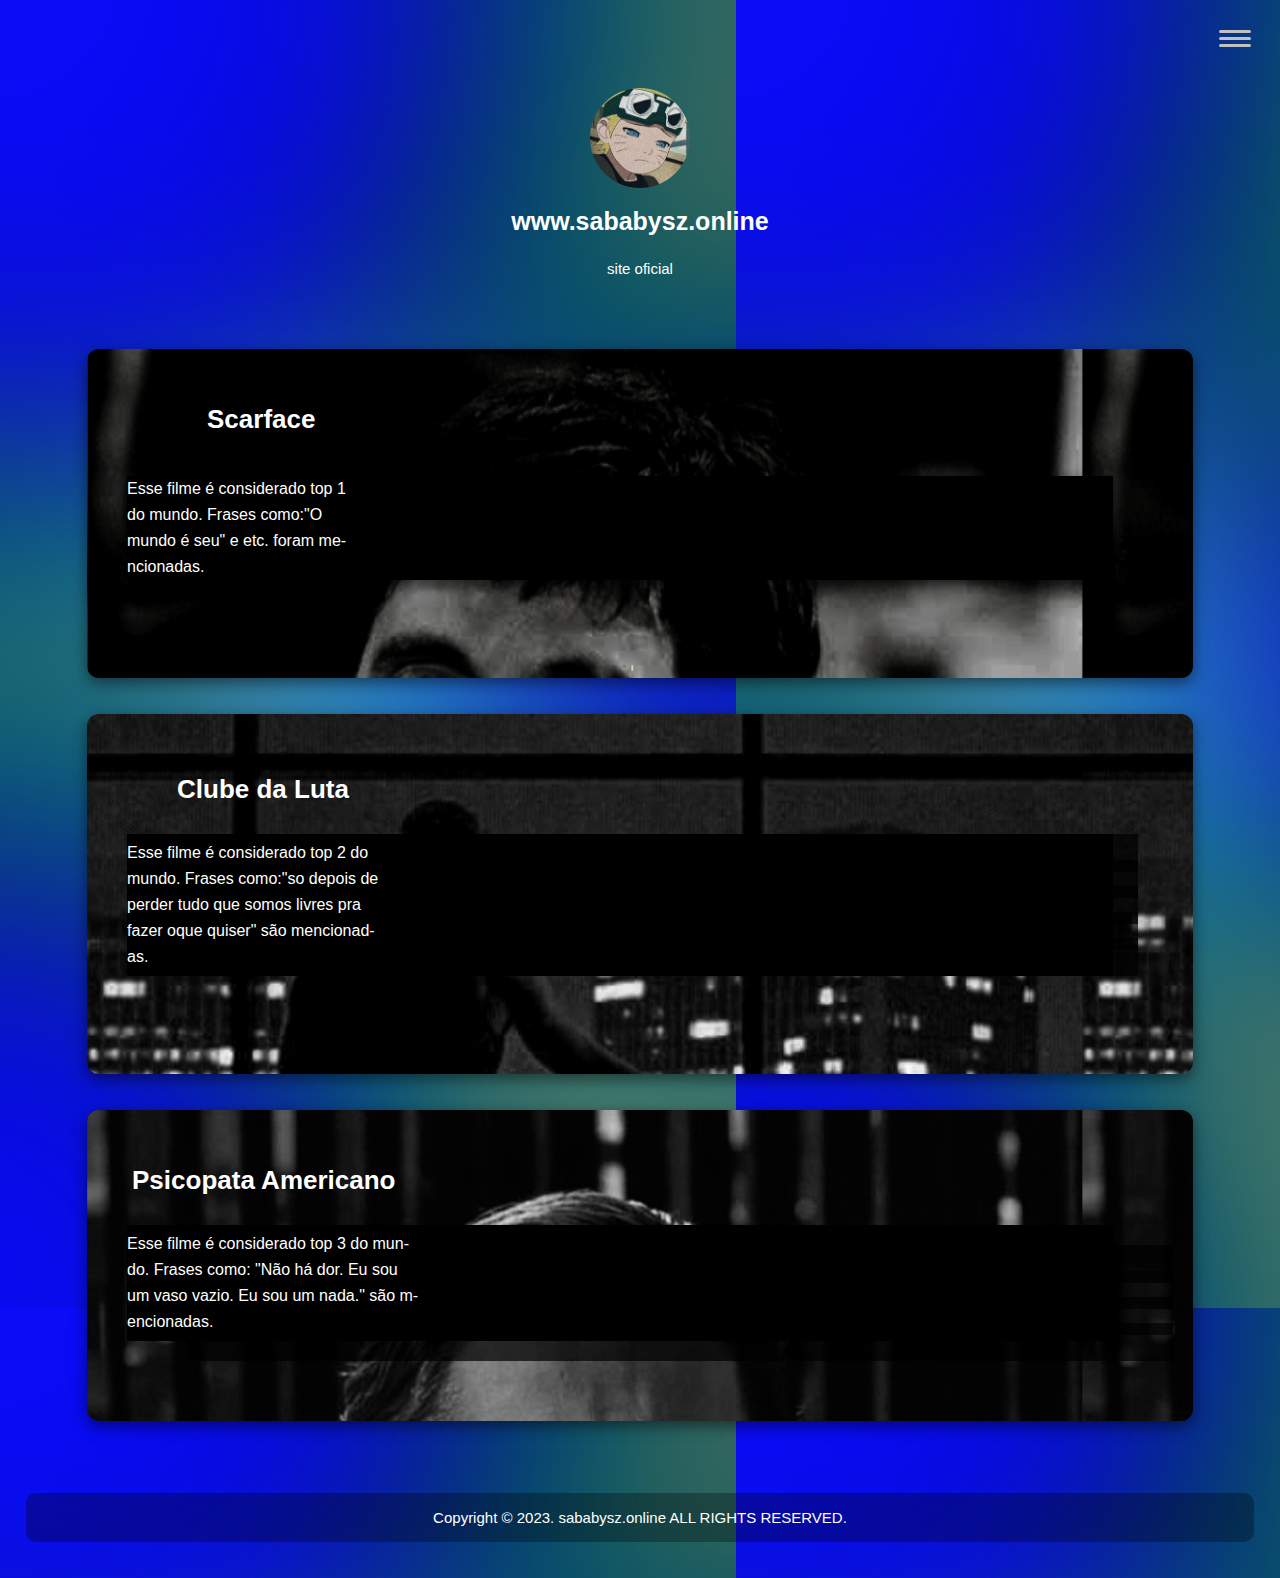
<file: index.html>
<!DOCTYPE html>
<html>

<head>
  <meta charset="UTF-8">
  <meta name="viewport" content="width=device-width, initial-scale=1">
  <title>sababysz online</title>
    <link rel="stylesheet" href="style.css">
    <link rel="stylesheet" href="scf.css">
    <link rel="stylesheet" href="club.css">
    <link rel="stylesheet" href="psic.css">

</head>

     
<body>
  
<header>
 
  <input type="checkbox" id="burger-toggle">
    <label for="burger-toggle" class="burger-menu">
      <div class="line"></div>
      <div class="line"></div>
      <div class="line"></div>
    </label>

 <nav class="menu">
              
   <div class="menu-inner">
              
    <ul class="menu-nav">
                  
      <li class="menu-nav-item"><a class="menu-nav-link" href="index.html"><span>
   <div>início</div>
     </span></a>
      </li>
                  
      <li class="menu-nav-item"><a class="menu-nav-link" href="scarface.html"><span>
  <div>Scarface</div>
   </span></a>
               </li>
                        
  <li class="menu-nav-item"><a class="menu-nav-link" href="club.html"><span>
  <div>Clube<p>da Luta</div>
   </span></a>
               </li>
                        
  <li class="menu-nav-item"><a class="menu-nav-link" href="psic.html"><span>
  <div>Psicopata<p>Americano</div>
   </span></a>
               </li>

               </ul>
              
               </div>

       </nav>
       
       
   <div class="logo">
     <center>
       <img src="naruto.jpg" alt="logo">
       <br>
       <br>
       <h1>www.sababysz.online</h1>
       <br>
         <p>site oficial</p>
       </ul>
     </center>
 
     <br>
     <br>
     <br>
     <br>
 
 
     <a href="scarface.html">
       <div class="box" id="box-1">
 
      <h2>Scarface</h2>
       <br>
      <p>Esse filme é considerado top 1<p>do mundo. Frases como:"O<p>mundo é seu" e etc. foram me-<p>ncionadas.</p>
 
         <br>
 
 
 
 
 
 
       </div>
     </a>
 
 
 
     <br>
     <br>
 
 
     <a href="club.html">
     <div class="box" id="box-2">
 
       <h2>Clube da Luta</h2>
       <br>
       <p>Esse filme é considerado top 2 do <p>mundo. Frases como:"so depois de <p>perder tudo que somos livres pra <p>fazer oque quiser" são mencionad-<p>as.</p>
 
       <br>
 
 
 
 
 
 
     </div>
 
 
 
 
     <br>
     <br>
 
 
 
     <a href="psic.html">
     <div class="box" id="box-3">
 
       <h2>Psicopata Americano</h2>
       <br>
      <p>Esse filme é considerado top 3 do mun-<p>do. Frases como: "Não há dor. Eu sou <p>um vaso vazio. Eu sou um nada." são m-<p>encionadas.</p>
 
 
     </div>
 
     <br>
     <br>
     <br>
     <br>
     
<div class="footer">
  
   <center>
 
      <p>Copyright © 2023. sababysz.online ALL RIGHTS RESERVED.</p>
 
     <br>
     <br> 
     
 </center>
     
</div>

</header>

</body>

</html>
</file>
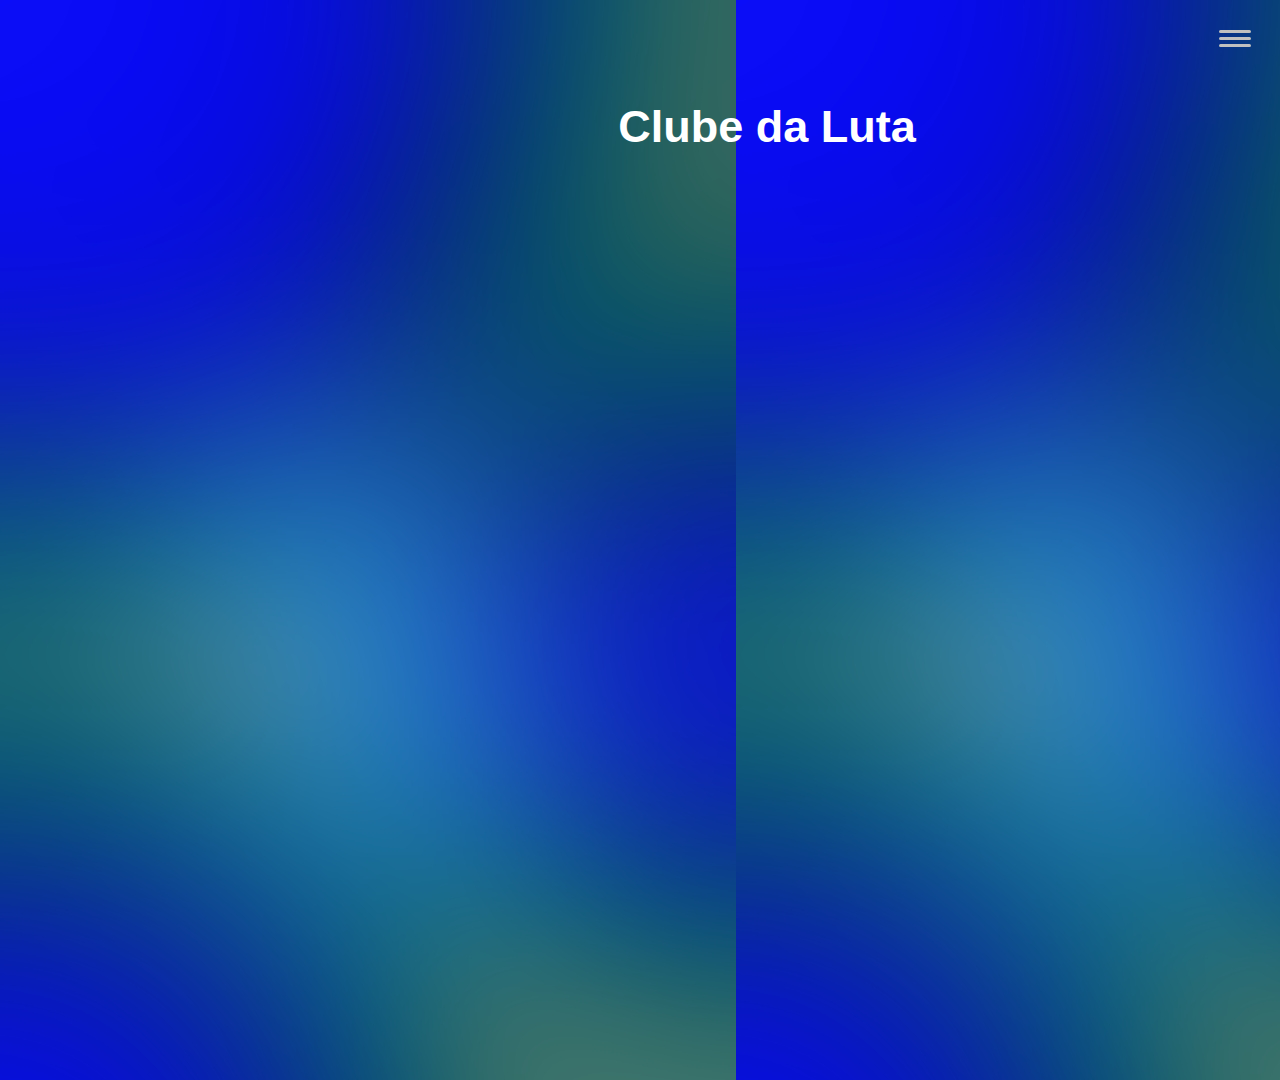
<file: club.html>
<!DOCTYPE html>
       <html>
       
     <head>
    <meta charset="UTF-8">
    <meta name="viewport" content="width=device-width, initial-scale=1">
    <title>sababysz online</title>
    <link rel="stylesheet" href="style.css">
    <link rel="stylesheet" href="scf.css">
    <link rel="stylesheet" href="club.css">
    <link rel="stylesheet" href="psic.css">
       </head>
       
       
       <body>
       
         <header>
       
           <input type="checkbox" id="burger-toggle">
           <label for="burger-toggle" class="burger-menu">
             <div class="line"></div>
             <div class="line"></div>
             <div class="line"></div>
           </label>
       
           <nav class="menu">
       
             <div class="menu-inner">
       
               <ul class="menu-nav">
       
                 <li class="menu-nav-item"><a class="menu-nav-link" href="index.html"><span>
                       <div>início</div>
                     </span></a>
                 </li>
       
                 <li class="menu-nav-item"><a class="menu-nav-link" href="scarface.html"><span>
                       <div>Scarface</div>
                     </span></a>
                 </li>
       
                 <li class="menu-nav-item"><a class="menu-nav-link" href="club.html"><span>
                       <div>Clube<p>da Luta</div>
                     </span></a>
                 </li>
       
                 <li class="menu-nav-item"><a class="menu-nav-link" href="psic.html"><span>
                       <div>Psicopata<p>Americano</div>
                     </span></a>
                 </li>
       
               </ul>
       
             </div>
       
           </nav>
           
           
<div class="titulo-club">
       
         <h1>Clube da Luta</h1>
       
       </div>
       
       </header>
       
       </body>
</file>
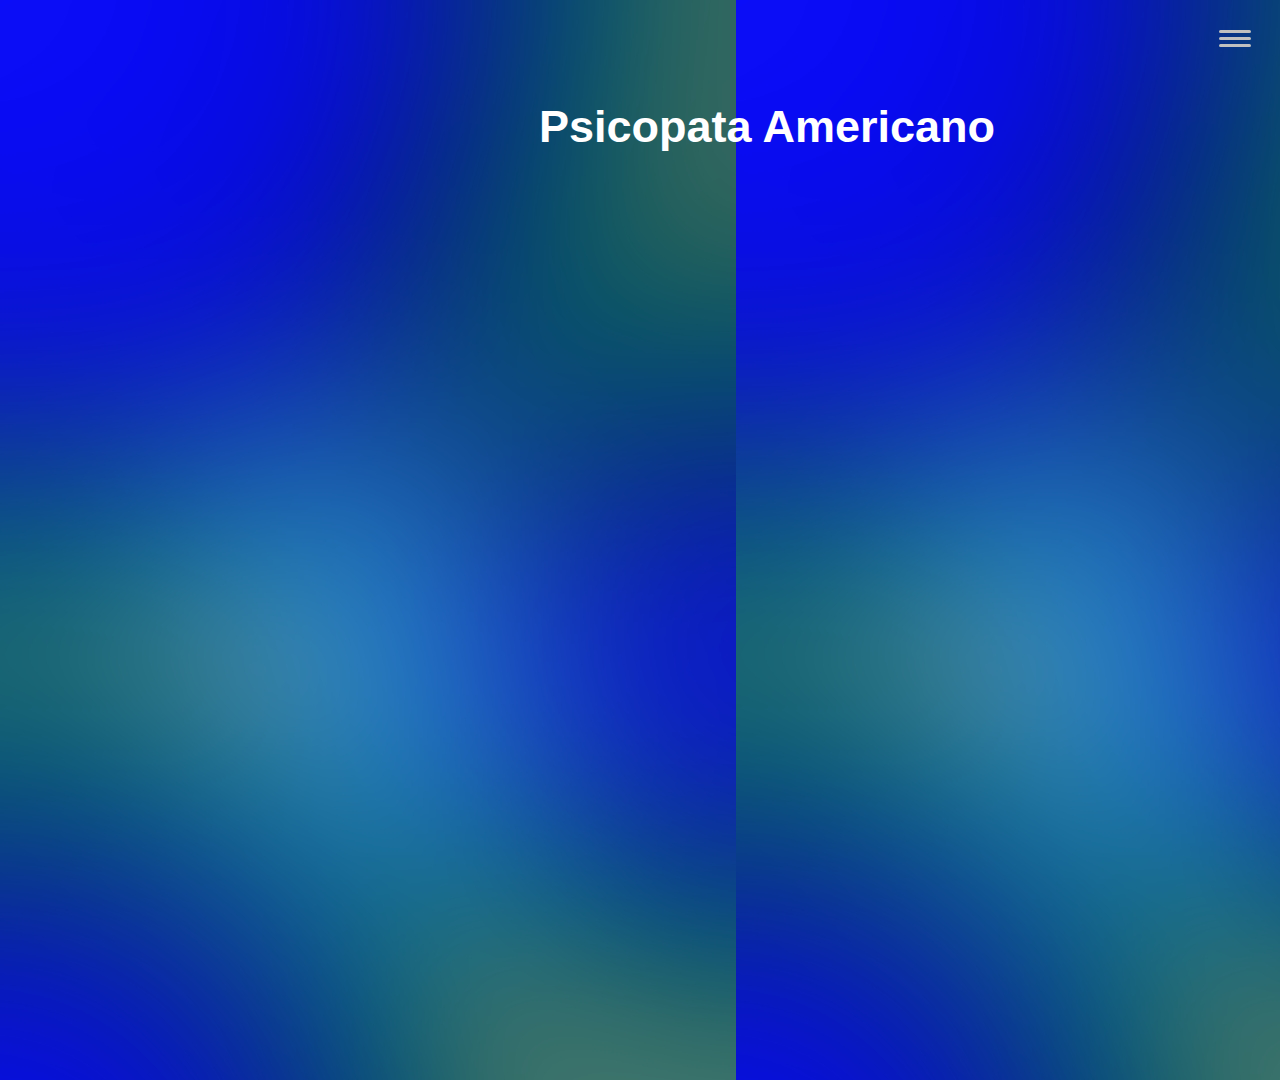
<file: psic.html>
<!DOCTYPE html>
<html>

<head>
  <meta charset="UTF-8">
  <meta name="viewport" content="width=device-width, initial-scale=1">
  <title>sababysz online</title>
  <link rel="stylesheet" href="style.css">
  <link rel="stylesheet" href="scf.css">
  <link rel="stylesheet" href="club.css">
  <link rel="stylesheet" href="psic.css">
</head>


<body>
  
<header>
    
  <input type="checkbox" id="burger-toggle">
    <label for="burger-toggle" class="burger-menu">
      <div class="line"></div>
      <div class="line"></div>
      <div class="line"></div>
    </label>

 <nav class="menu">
              
   <div class="menu-inner">
              
    <ul class="menu-nav">
                  
      <li class="menu-nav-item"><a class="menu-nav-link" href="index.html"><span>
   <div>início</div>
     </span></a>
      </li>
                  
      <li class="menu-nav-item"><a class="menu-nav-link" href="scarface.html"><span>
  <div>Scarface</div>
   </span></a>
               </li>
                        
  <li class="menu-nav-item"><a class="menu-nav-link" href="club.html"><span>
  <div>Clube<p>da Luta</div>
   </span></a>
               </li>
                        
  <li class="menu-nav-item"><a class="menu-nav-link" href="psic.html"><span>
  <div>Psicopata<p>Americano</div>
   </span></a>
               </li>

               </ul>
              
               </div>

       </nav>
       
       
<div class="titulo-psic">

    <h1>Psicopata Americano</h1>
    
 </div>

  </header>
         
</body>
</file>
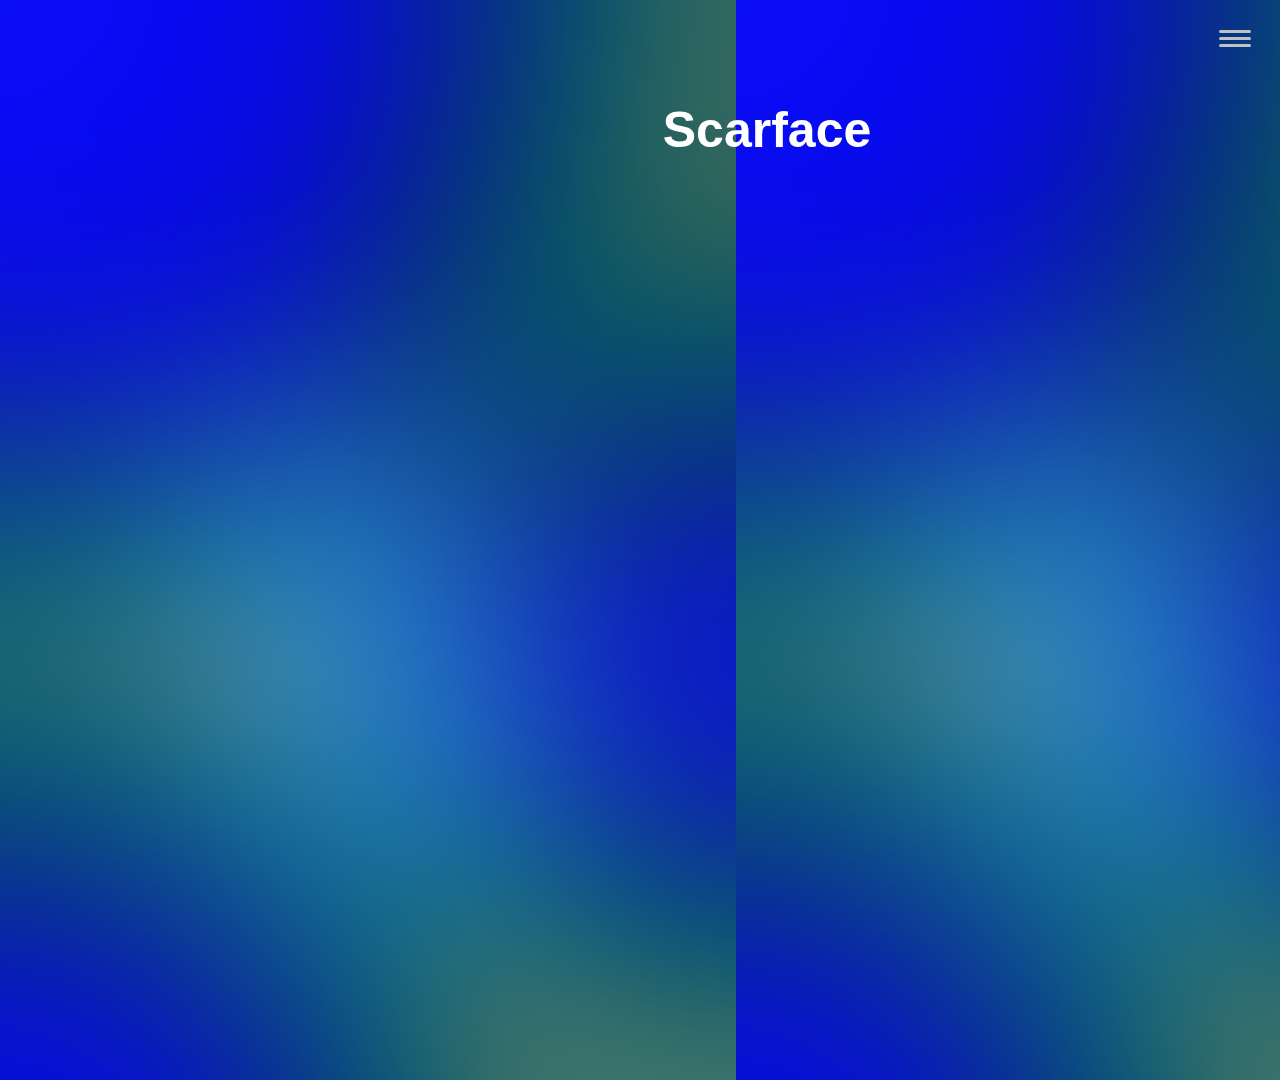
<file: scarface.html>
<!DOCTYPE html>
<html>

<head>
  <meta charset="UTF-8">
  <meta name="viewport" content="width=device-width, initial-scale=1">
  <title>scarface</title>
  <link rel="stylesheet" href="style.css">
  <link rel="stylesheet" href="scf.css">
  <link rel="stylesheet" href="club.css">
  <link rel="stylesheet" href="psic.css">
</head>


<body>
  
<header>
    
  <input type="checkbox" id="burger-toggle">
    <label for="burger-toggle" class="burger-menu">
      <div class="line"></div>
      <div class="line"></div>
      <div class="line"></div>
    </label>

 <nav class="menu">
              
   <div class="menu-inner">
              
    <ul class="menu-nav">
                  
      <li class="menu-nav-item"><a class="menu-nav-link" href="index.html"><span>
   <div>início</div>
     </span></a>
      </li>
                  
      <li class="menu-nav-item"><a class="menu-nav-link" href="scarface.html"><span>
  <div>Scarface</div>
   </span></a>
               </li>
                        
  <li class="menu-nav-item"><a class="menu-nav-link" href="club.html"><span>
  <div>Clube<p>da Luta</div>
   </span></a>
               </li>
                        
  <li class="menu-nav-item"><a class="menu-nav-link" href="psic.html"><span>
  <div>Psicopata<p>Americano</div>
   </span></a>
               </li>

               </ul>
              
               </div>

       </nav>

     
       
<div class="titulo"> 

    <h1>Scarface</h1>
    
 </div>

  </header>
         
</body>
</file>
<file: style.css>
* {
  padding: 0;
  margin: 0;
  box-sizing: border-box;
  font-family: "arial";
}

#burger-toggle {

  position: relative;
  appearance: none;
  opacity: 0;
  display:none;

}

#burger-toggle:checked ~ .menu {
  opacity: 1;
  visibility: visible;
}

#burger-toggle:checked ~ .menu .menu-nav-link span div,
#burger-toggle:checked ~ .menu img,
#burger-toggle:checked ~ .menu .title p {
  transform: translateY(0);
  transition: 1.2s 0.1s cubic-bezier(0.1, 0, 0.06, 1);
}
#burger-toggle:checked ~ .menu .image-link:nth-child(1) img {
  transition-delay: 0.1s;
}
#burger-toggle:checked ~ .menu .image-link:nth-child(2) img {
  transition-delay: 0.1s;
}
#burger-toggle:checked ~ .menu .image-link:nth-child(3) img {
  transition-delay: 0.1s;
}
#burger-toggle:checked ~ .menu .image-link:nth-child(4) img {
  transition-delay: 0.2s;
}
#burger-toggle:checked ~ .burger-menu .line::after {
  transform: translateX(0);
}

#burger-toggle:checked ~ .burger-menu .line:nth-child(1) {
  transform: translateY(calc(var(--burger-menu-radius) / 30)) rotate(45deg);
  background-color: #ffffff;
}

#burger-toggle:checked ~ .burger-menu .line:nth-child(2) {
  transform: scaleX(0);
  background-color: #ffffff;
}
#burger-toggle:checked ~ .burger-menu .line:nth-child(3) {
  transform: translateY(calc(var(--burger-menu-radius) / -5)) rotate(-45deg);
  background-color: #ffffff;
}

.burger-menu {

    --burger-menu-radius: 4em;
    position: absolute;
    top: 10px;
    right: 1%;
    z-index: 100;
    display: block;
    width: var(--burger-menu-radius);
    height: var(--burger-menu-radius);
    outline: none;
    cursor: pointer;

}

.burger-menu .line {
  position: absolute;
  left: 25%;
  width: 50%;
  height: 3px;
  background: silver;
  border-radius: 10px;
  overflow: hidden;
  transition: 0.2s;
}

.burger-menu .line:nth-child(1) {

  top: 32%;

}

.burger-menu .line:nth-child(2) {

  top: 42%;

}

.burger-menu .line:nth-child(3) {

  top: 53%;

}

.burger-menu .line::after {

  position: absolute;
  content: "";
  top: 0;
  left: 0;
  width: 100%;
  height: 100%;
  background: var(--primary-color-darker);
  transform: translateX(-100%);
  transition: 0.1s;

}

.burger-menu .line:nth-child(2)::after {
  transition-delay: 0.0s;
}

.burger-menu .line:nth-child(3)::after {
  transition-delay: 0.1s;

}

.burger-menu:hover .line::after {
  transform: translateX(0);
  transition-delay: 0.1s;

}

.menu {

  position: fixed;
  top: 0;
  left: 0;
  z-index: 99;
  width: 100%;
  height: 100%;
  justify-content: center;
  align-items: center;
  opacity: 0;
  display: flex;
  overflow-x: hidden;
  visibility: hidden;
  transition: 0.3s;
  margin-left: 110px;
  box-shadow: 0 0 10px #000;
  background: rgba(0,0,0,0.5);
}

@media screen and (max-width: 750px) {
  .menu {
    display: block;
  }
}

.menu-nav {

  display: flex;
  flex-wrap: wrap;
  margin: 0;
  padding: 0;
  text-align: center;
  list-style-type: none;
  margin-top: 20%;
  position: absolute;
}

@media screen and (max-width: 750px) {
  .menu-nav {
    flex-direction: column;
  }
}
.menu-nav-item {

    flex: 1;
    display: block;
    margin-right: 10px;
    margin: 18px;
    align-items: center;
}

.menu-nav-link {

  position: relative;
  display: inline-flex;
  font-size: 2rem;
  color: white;
  text-decoration: none;

}

.menu-nav-link span {
  overflow: hidden;
}
.menu-nav-link span div {
  transform: translateY(102%);
}
.menu-nav-link::after {
  position: absolute;
  content: "";
  top: 100%;
  left: 0;
  width: 100%;
  height: 3px;
  background: gray;
  transform: scaleX(0);
  transform-origin: right;
  transition: transform 0.5s;
}
.menu-nav-link:hover::after {
  transform: scaleX(1);
  transform-origin: left;
}

body {
  width: 100%;
  background-image: url(back.jpg);
  text-decoration: none;
  flex-direction: column;
  margin: 1;
  height: 120vh;

}


header {
  width: 100%;
  height: 100vh;
  position: relative;
  padding: 2%;
  text-decoration: none;
  flex: 1;
}

.logo img {
  width: 100px;
  height: 100px;
  margin: 62px;
  border-radius: 100%;
  
}

h2 {
  color: white;
  text-decoration: none;
  font-size: 26px;
  position: flex;
}

p {
  color: white;
  text-decoration: none;
  justify-content: center;
  font-size: 17px;
}

#box-1 h2 {
  margin-left: 40px;
  margin-top: -25px;
  height: 6vh;
}

#box-1 p {
  color: white;
  text-decoration: none;
  box-shadow: 0 5px 15px rgba(0, 0, 0, 0.7);
  background-color: black;
  font-size: 16px;
  white-space: nowrap;
  margin-left: -40px;
  padding: 4px 0px;
  border: 200px;
}

#box-2 h2 {
  margin-left: 10px;
  margin-top: -20px;
  height: 6vh;
  white-space: nowrap;
}

#box-2 p {
  color: white;
  text-decoration: none;
  box-shadow: 25px 0px rgba(0, 0, 0, 0.7);
  background-color: black;
  font-size: 16px;
  white-space: nowrap;
  margin-left: -40px;
  padding: 10px 0px;
  border: 200px;
  margin-top: -12px;
}

#box-3 h2 {
  margin-left: -35px;
  margin-top: -25px;
  height: 6vh;
  white-space: nowrap;
}

#box-3 p {
  color: white;
  text-decoration: none;
  box-shadow: 60px 20px rgba(0, 0, 0, 0.7);
  background-color: black;
  font-size: 16px;
  white-space: nowrap;
  margin-left: -40px;
  padding: 10px 0px;
  border: 200px;
  margin-top: -12px;
}

.box {
  max-width: 100%;
  padding: 80px;
  background: rgba(255, 255, 255, 0.2);
  box-shadow: 0 5px 15px rgba(0, 0, 0, 0.5);
  border-radius: 12px;
  margin: 25px;
  height: 80%;
  width: 90%;
  margin: 0 auto;
  text-decoration: none;
  background-color: black;
}


footer {
  color: white;
}

li {
  color: white;
  height: 100px;
  font-size: 20px;
  right: 0;
  width: 100%;
  padding: 0;
  list-style: none;
  text-decoration: none;
}

h1 {
  color: white;
  height: 100px;
  font-size: 20px;
  right: 0;
  width: 100%;
  padding: 0;
  margin: -65px;
  text-decoration: none;
}

a {
  text-decoration: none;
}


#box-1 {
  background-image: url(scf4.jpg);
  background-size: 90%;
  transform: scale(1);
  transition: transform 0.3s ease-in-out;
}


#box-1:hover {
  transform: scale(0.8);
}


#box-2 {
  background-image: url(club.jpg);
  background-size: 90%;
  transform: scale(1);
  transition: transform 0.3s ease-in-out;
}


#box-2:hover {
  transform: scale(0.8);
}


#box-3 {
  background-image: url(psic.jpg);
  background-size: 90%;
  transform: scale(1);
  transition: transform 0.3s ease-in-out;
}


#box-3:hover {
  transform: scale(0.8);
}

.footer p {
  color: white;
  flex-direction: column;
  text-align: center;
  padding: 15px;
  border-radius: 11px;
  background-color: rgba(0, 0, 0, 0.3);
  border: 1px solid rgba(255, 255, 255, 0);
  border-radius: 10px;
}


div:focus {
  outline: none;
}


.logo h1 {
  font-size: 25px;
}
.logo p {
  font-size: 15px;
}
</file>
<file: scf.css>
.titulo h1 {
  text-align: center;
  position: absolute;
  text-align: center;
  position: absolute;
  top: 24%;
  left: 65%;
  transform: translate(-50%, -50%);
  font-size: 50px;
}
</file>
<file: club.css>
.titulo-club h1 {
  text-align: center;
  position: absolute;
  text-align: center;
  position: absolute;
  top: 24%;
  left: 65%;
  transform: translate(-50%, -50%);
  font-size: 45px;
}
</file>
<file: psic.css>
.titulo-psic h1 {
  text-align: center;
  position: absolute;
  text-align: center;
  position: absolute;
  top: 24%;
  left: 65%;
  transform: translate(-50%, -50%);
  font-size: 45px;
}
</file>
